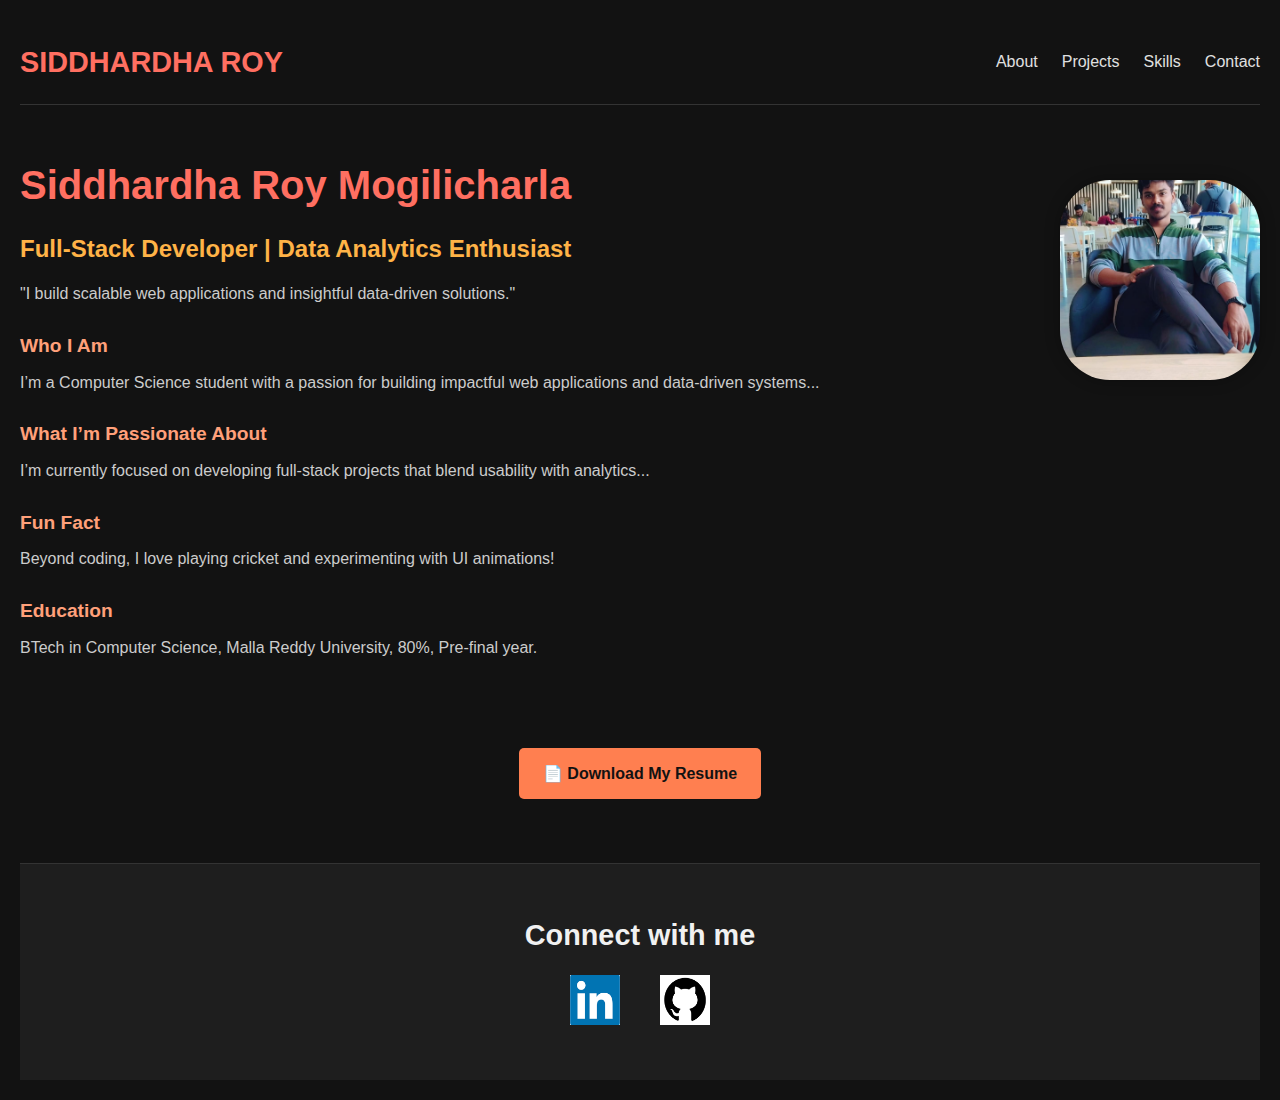
<file: index.html>
<!DOCTYPE html>
<html lang="en">

<head>
    <meta charset="UTF-8" />
    <meta name="viewport" content="width=device-width, initial-scale=1.0" />
    <title>Siddhardha Roy Mogilicharla</title>
    <link rel="stylesheet" href="index.css" />

</head>

<body>
    <!-- Navigation -->
    <nav class="navbar">
        <div class="logo">SIDDHARDHA ROY</div>
        <ul class="nav-links">
            <li><a href="index.html">About</a></li>
            <li><a href="projects.html">Projects</a></li>
            <li><a href="skills.html">Skills</a></li>
            <li><a href="contact.html">Contact</a></li>
        </ul>
    </nav>


    <!-- About Section -->
    <section class="about">
        <h1>Siddhardha Roy Mogilicharla</h1>
        <h2>Full-Stack Developer | Data Analytics Enthusiast</h2>
        <p>"I build scalable web applications and insightful data-driven solutions."</p>

        <h3>Who I Am</h3>
        <p>I’m a Computer Science student with a passion for building impactful web applications and data-driven systems...</p>

        <h3>What I’m Passionate About</h3>
        <p>I’m currently focused on developing full-stack projects that blend usability with analytics...</p>

        <h3>Fun Fact</h3>
        <p>Beyond coding, I love playing cricket and experimenting with UI animations!</p>

        <h3>Education</h3>
        <p>BTech in Computer Science, Malla Reddy University, 80%, Pre-final year.</p>
    </section>
    <div class="profile-image">
        <img src="images/profile.jpeg" alt="Siddhardha Roy Mogilicharla">
    </div>

    <div class="resume-download">
        <a href="images/cv4.pdf" download class="btn-download">
        📄 Download My Resume
    </a>
    </div>

    <!-- Social Media Section -->
    <section class="social-media">
        <h2>Connect with me</h2>
        <div class="social-icons">
            <a href="https://www.linkedin.com/in/siddhardha-roy-mogilicharla-442784279?utm_source=share&utm_campaign=share_via&utm_content=profile&utm_medium=android_app" target="_blank">
                <img src="images/linkedin.png" alt="LinkedIn">
            </a>
            <a href="https://github.com/Siddhu9876" target="_blank">
                <img src="images/github.png" alt="GitHub">
            </a>
        </div>
    </section>

</body>

</html>
</file>
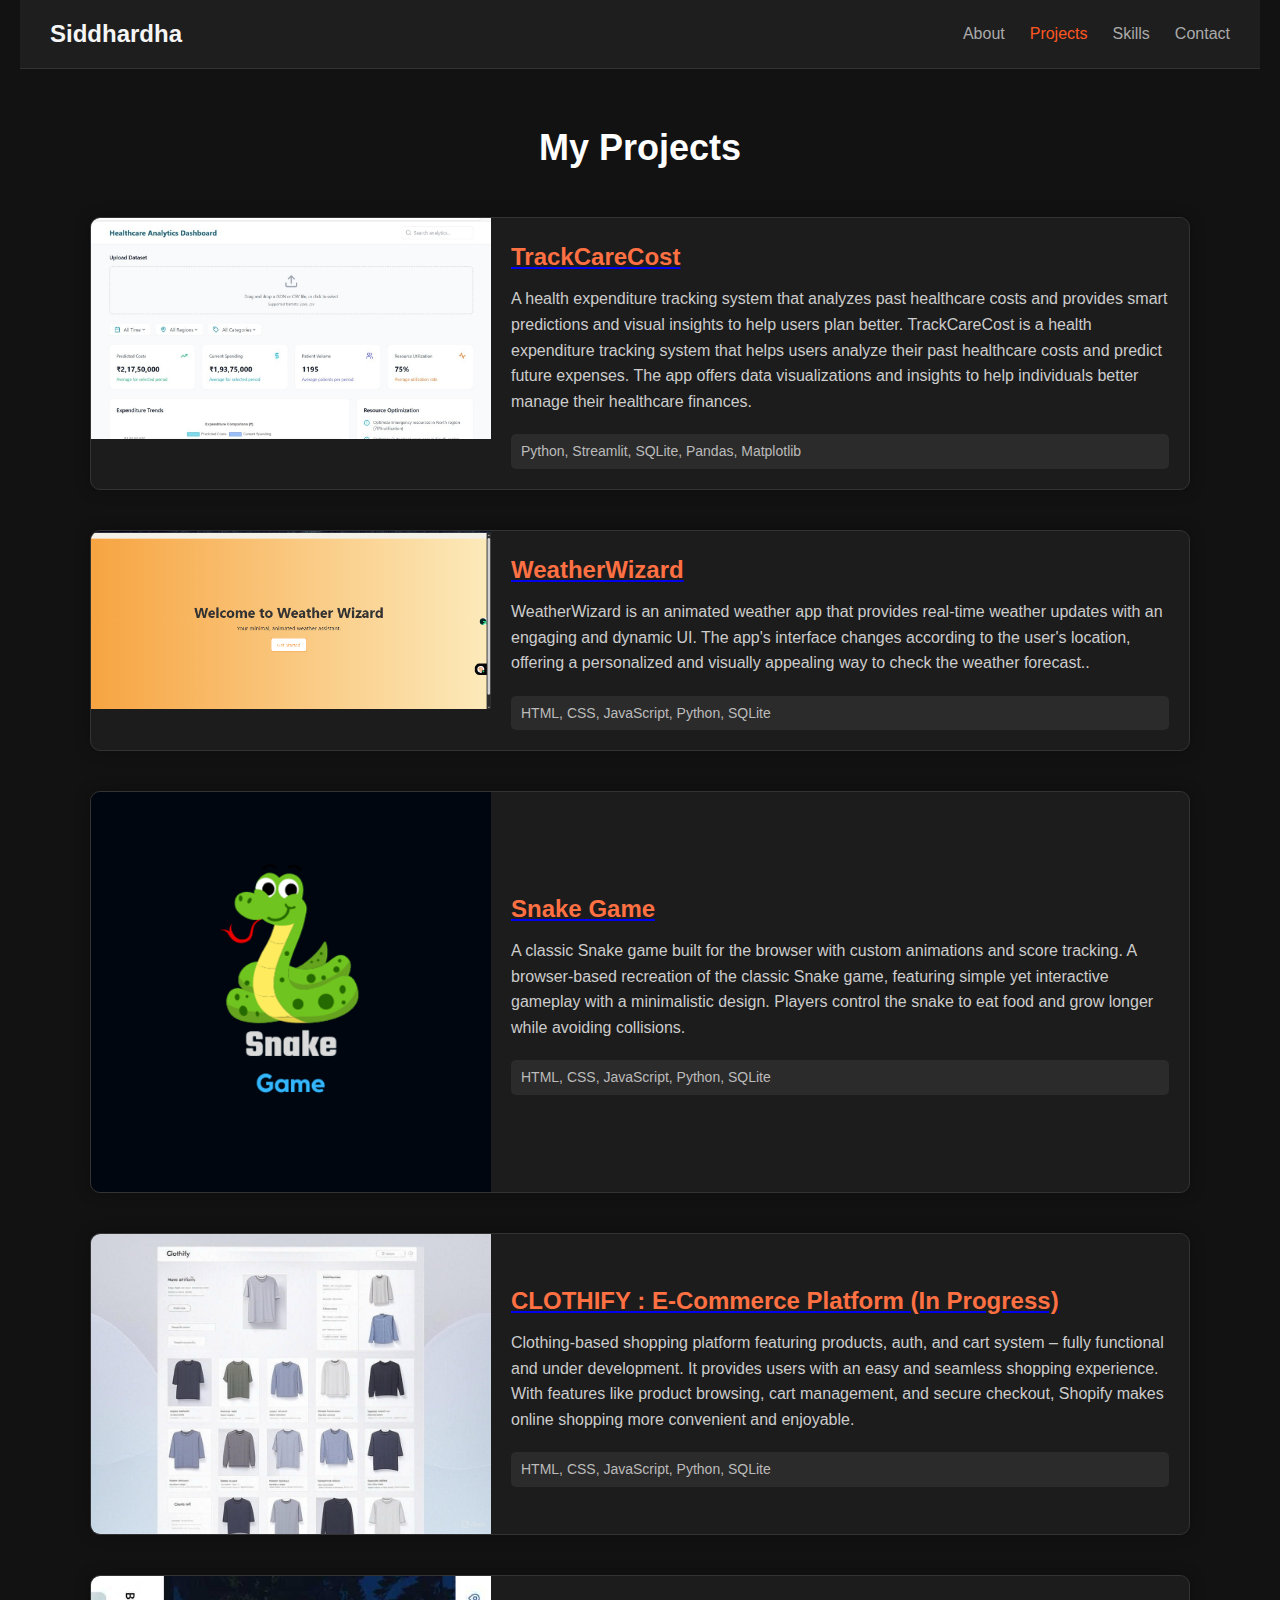
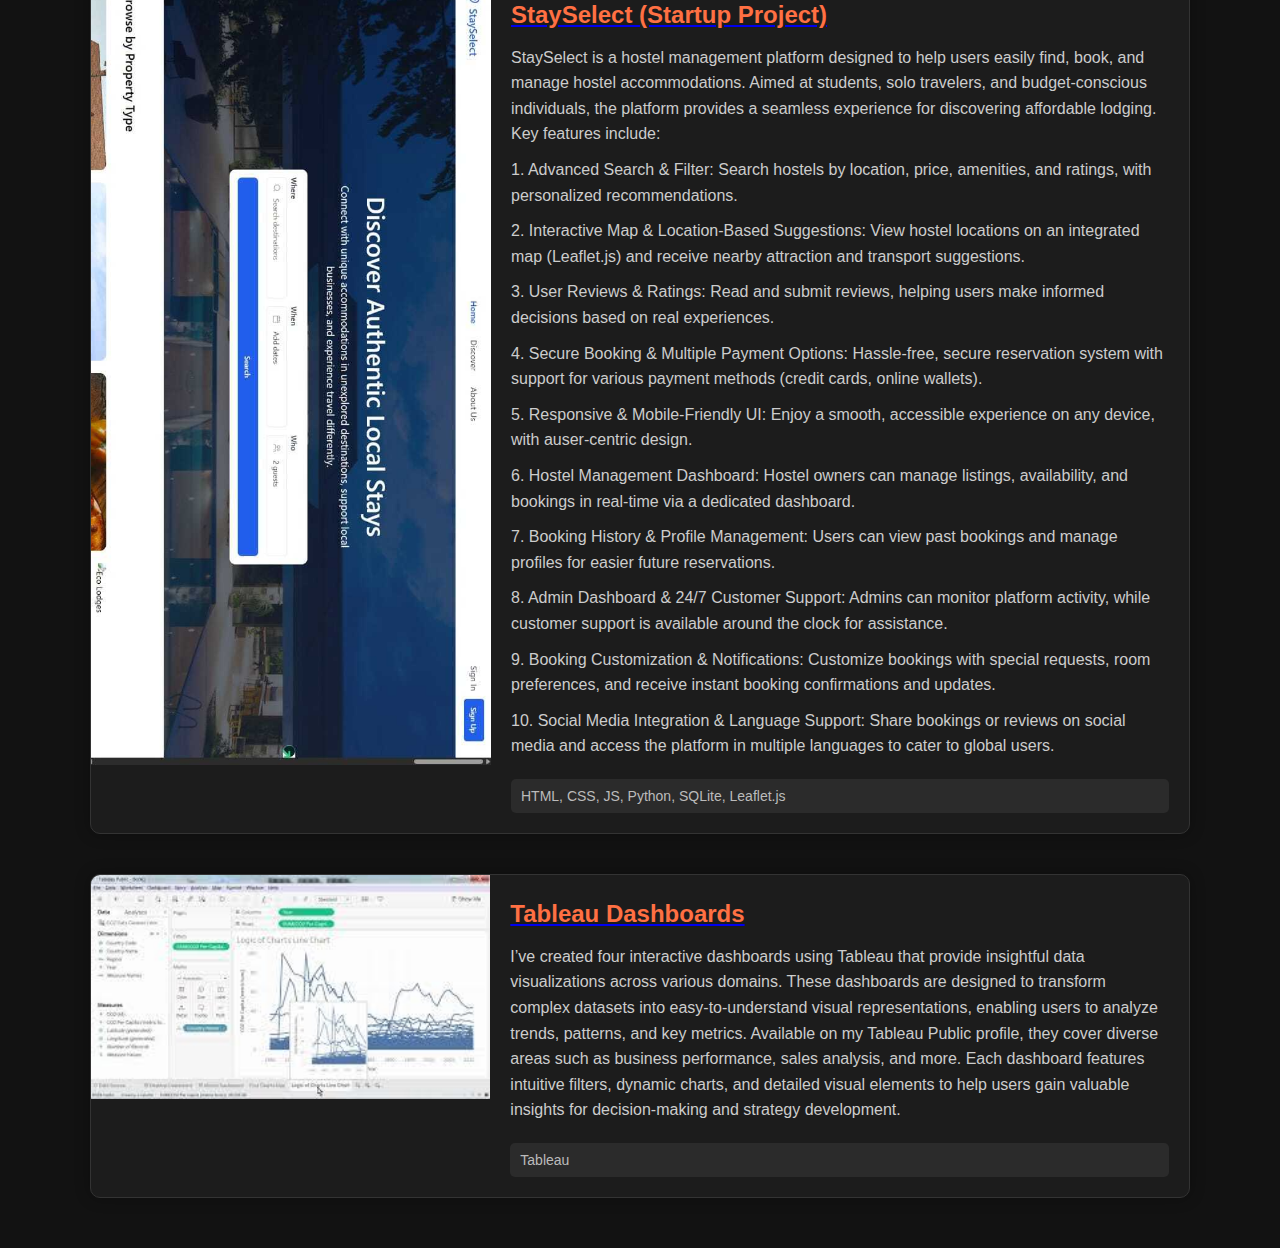
<file: projects.html>
<!DOCTYPE html>
<html lang="en">

<head>
    <meta charset="UTF-8" />
    <meta name="viewport" content="width=device-width, initial-scale=1.0" />
    <title>Projects | Siddhardha Roy Mogilicharla</title>
    <link rel="stylesheet" href="projects.css" />
</head>

<body>
    <!-- Navbar -->
    <nav class="navbar">
        <div class="logo">Siddhardha</div>
        <ul class="nav-links">
            <li><a href="index.html">About</a></li>
            <li><a href="projects.html" class="active">Projects</a></li>
            <li><a href="skills.html">Skills</a></li>
            <li><a href="contact.html">Contact</a></li>
        </ul>
    </nav>

    <!-- Projects Section -->
    <section class="projects">
        <h1>My Projects</h1>

        <div class="project-card">
            <img src="images/tcc.jpg" alt="TrackCareCost Screenshot" />
            <div class="project-content">
                <a href="https://your-trackcarecost-link.com" target="_blank">
                    <h2>TrackCareCost</h2>
                </a>
                <p>A health expenditure tracking system that analyzes past healthcare costs and provides smart predictions and visual insights to help users plan better. TrackCareCost is a health expenditure tracking system that helps users analyze their
                    past healthcare costs and predict future expenses. The app offers data visualizations and insights to help individuals better manage their healthcare finances.
                </p>
                <span class="tech-stack">Python, Streamlit, SQLite, Pandas, Matplotlib</span>
            </div>
        </div>

        <div class="project-card">
            <img src="images/weatherwizard.png" alt="WeatherWizard Screenshot" />
            <div class="project-content">
                <a href="https://your-weatherwizard-link.com" target="_blank">
                    <h2>WeatherWizard</h2>
                </a>
                <p>WeatherWizard is an animated weather app that provides real-time weather updates with an engaging and dynamic UI. The app's interface changes according to the user's location, offering a personalized and visually appealing way to check
                    the weather forecast..</p>
                <span class="tech-stack">HTML, CSS, JavaScript, Python, SQLite</span>
            </div>
        </div>

        <div class="project-card">
            <img src="images/snakegame.png" alt="Snake Game Screenshot" />
            <div class="project-content">
                <a href="https://your-snakegame-link.com" target="_blank">
                    <h2>Snake Game</h2>
                </a>
                <p>A classic Snake game built for the browser with custom animations and score tracking. A browser-based recreation of the classic Snake game, featuring simple yet interactive gameplay with a minimalistic design. Players control the snake
                    to eat food and grow longer while avoiding collisions.


                </p>
                <span class="tech-stack">HTML, CSS, JavaScript, Python, SQLite</span>
            </div>
        </div>

        <div class="project-card">
            <img src="images/clothify.jpg" alt="E-Commerce Screenshot" />
            <div class="project-content">
                <a href="#" target="_blank">
                    <h2>CLOTHIFY : E-Commerce Platform (In Progress)</h2>
                </a>
                <p>Clothing-based shopping platform featuring products, auth, and cart system – fully functional and under development. It provides users with an easy and seamless shopping experience. With features like product browsing, cart management,
                    and secure checkout, Shopify makes online shopping more convenient and enjoyable.
                </p>
                <span class="tech-stack">HTML, CSS, JavaScript, Python, SQLite</span>
            </div>
        </div>

        <div class="project-card">
            <img src="images/stayslect.jpg" alt="StaySelect Screenshot" />
            <div class="project-content">
                <a href="#" target="_blank">
                    <h2>StaySelect (Startup Project)</h2>
                </a>
                <p>StaySelect is a hostel management platform designed to help users easily find, book, and manage hostel accommodations. Aimed at students, solo travelers, and budget-conscious individuals, the platform provides a seamless experience for
                    discovering affordable lodging. Key features include: </p>
                <p>1. Advanced Search & Filter: Search hostels by location, price, amenities, and ratings, with personalized recommendations. </p>
                <p>2. Interactive Map & Location-Based Suggestions: View hostel locations on an integrated map (Leaflet.js) and receive nearby attraction and transport suggestions. </p>
                <p>3. User Reviews & Ratings: Read and submit reviews, helping users make informed decisions based on real experiences. </p>
                <p>4. Secure Booking & Multiple Payment Options: Hassle-free, secure reservation system with support for various payment methods (credit cards, online wallets).</p>
                <p>5. Responsive & Mobile-Friendly UI: Enjoy a smooth, accessible experience on any device, with auser-centric design. </p>
                <p>6. Hostel Management Dashboard: Hostel owners can manage listings, availability, and bookings in real-time via a dedicated dashboard.</p>
                <p>7. Booking History & Profile Management: Users can view past bookings and manage profiles for easier future reservations.</p>
                <p>8. Admin Dashboard & 24/7 Customer Support: Admins can monitor platform activity, while customer support is available around the clock for assistance.</p>
                <p>9. Booking Customization & Notifications: Customize bookings with special requests, room preferences, and receive instant booking confirmations and updates.</p>
                <p>10. Social Media Integration & Language Support: Share bookings or reviews on social media and access the platform in multiple languages to cater to global users.</p>
                <span class="tech-stack">HTML, CSS, JS, Python, SQLite, Leaflet.js</span>
            </div>
        </div>

        <div class="project-card">
            <img src="images/tableau.dashboard.jpg" alt="Tableau Dashboards" />
            <div class="project-content">
                <a href="https://public.tableau.com/app/profile/siddhardha.roy" target="_blank">
                    <h2>Tableau Dashboards</h2>
                </a>
                <p>I’ve created four interactive dashboards using Tableau that provide insightful data visualizations across various domains. These dashboards are designed to transform complex datasets into easy-to-understand visual representations, enabling
                    users to analyze trends, patterns, and key metrics. Available on my Tableau Public profile, they cover diverse areas such as business performance, sales analysis, and more. Each dashboard features intuitive filters, dynamic charts,
                    and detailed visual elements to help users gain valuable insights for decision-making and strategy development.</p>
                <span class="tech-stack">Tableau</span>
            </div>
        </div>
    </section>
</body>

</html>
</file>
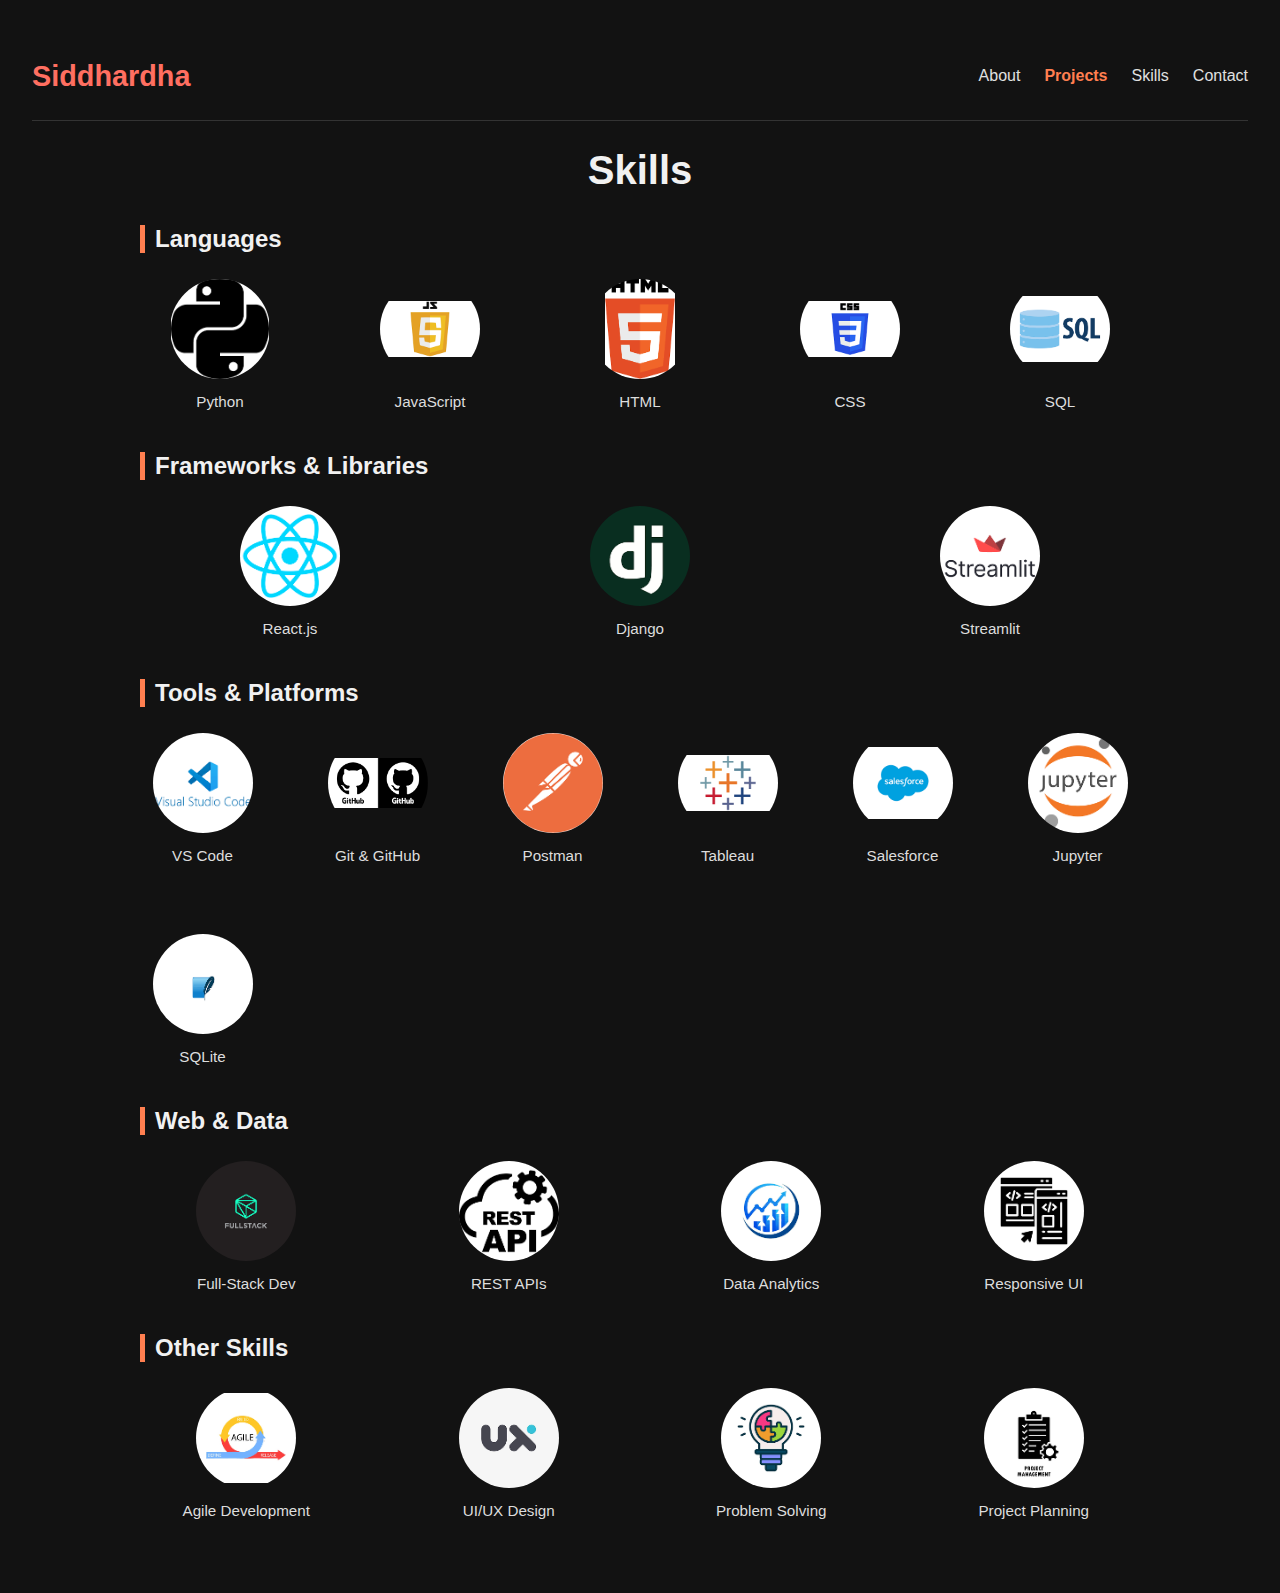
<file: skills.html>
<!DOCTYPE html>
<html lang="en">

<head>
    <meta charset="UTF-8" />
    <meta name="viewport" content="width=device-width, initial-scale=1.0" />
    <title>Skills | Siddhardha Roy Mogilicharla</title>
    <link rel="stylesheet" href="skills.css" />
</head>

<body>
    <!-- Navbar -->
    <nav class="navbar">
        <div class="logo">Siddhardha</div>
        <ul class="nav-links">
            <li><a href="index.html">About</a></li>
            <li><a href="projects.html" class="active">Projects</a></li>
            <li><a href="skills.html">Skills</a></li>
            <li><a href="contact.html">Contact</a></li>
        </ul>
    </nav>


    <section class="skills-section">
        <h1>Skills</h1>

        <!-- Languages -->
        <div class="category">
            <h2>Languages</h2>
            <div class="skill-grid">
                <div class="skill"><img src="images/python.png" alt="Python" /><span>Python</span></div>
                <div class="skill"><img src="images/js.png" alt="JavaScript" /><span>JavaScript</span></div>
                <div class="skill"><img src="images/html.png" alt="HTML" /><span>HTML</span></div>
                <div class="skill"><img src="images/css.png" alt="CSS" /><span>CSS</span></div>
                <div class="skill"><img src="images/sql.png" alt="SQL" /><span>SQL</span></div>
            </div>
        </div>

        <!-- Frameworks & Libraries -->
        <div class="category">
            <h2>Frameworks & Libraries</h2>
            <div class="skill-grid">
                <div class="skill"><img src="images/react.png" alt="React.js" /><span>React.js</span></div>
                <div class="skill"><img src="images/django.png" alt="Django" /><span>Django</span></div>
                <div class="skill"><img src="images/streamlit.png" alt="Streamlit" /><span>Streamlit</span></div>
            </div>
        </div>

        <!-- Tools & Platforms -->
        <div class="category">
            <h2>Tools & Platforms</h2>
            <div class="skill-grid">
                <div class="skill"><img src="images/vsc.png" alt="VS Code" /><span>VS Code</span></div>
                <div class="skill"><img src="images/git.png" alt="Git & GitHub" /><span>Git & GitHub</span></div>
                <div class="skill"><img src="images/postman.png" alt="Postman" /><span>Postman</span></div>
                <div class="skill"><img src="images/tableau.png" alt="Tableau" /><span>Tableau</span></div>
                <div class="skill"><img src="images/salesforce.png" alt="Salesforce" /><span>Salesforce</span></div>
                <div class="skill"><img src="images/jupyter.png" alt="Jupyter" /><span>Jupyter</span></div>
                <div class="skill"><img src="images/sqlite.png" alt="SQLite" /><span>SQLite</span></div>
            </div>
        </div>

        <!-- Web & Data -->
        <div class="category">
            <h2>Web & Data</h2>
            <div class="skill-grid">
                <div class="skill"><img src="images/fullstack.png" alt="Full-Stack Web Development" /><span>Full-Stack Dev</span></div>
                <div class="skill"><img src="images/restapi.png" alt="REST APIs" /><span>REST APIs</span></div>
                <div class="skill"><img src="images/DA.png" alt="Data Analytics" /><span>Data Analytics</span></div>
                <div class="skill"><img src="images/ui.png" alt="Responsive UI Design" /><span>Responsive UI</span></div>
            </div>
        </div>

        <!-- Other Skills -->
        <div class="category">
            <h2>Other Skills</h2>
            <div class="skill-grid">
                <div class="skill"><img src="images/agile.png" alt="Agile" /><span>Agile Development</span></div>
                <div class="skill"><img src="images/ui.ux.png" alt="UI/UX" /><span>UI/UX Design</span></div>
                <div class="skill"><img src="images/problemsolving.png" alt="Problem Solving" /><span>Problem Solving</span></div>
                <div class="skill"><img src="images/project.planning.png" alt="Project Planning" /><span>Project Planning</span></div>
            </div>
        </div>
    </section>
</body>

</html>
</file>
<file: skills.css>
/* Navbar */

.navbar {
    display: flex;
    justify-content: space-between;
    align-items: center;
    padding: 1.2rem 0;
    border-bottom: 1px solid #333;
}

.logo {
    font-size: 1.8rem;
    font-weight: bold;
    color: #ff6f61;
    /* Coral or peach shade */
}

.nav-links {
    list-style: none;
    display: flex;
    gap: 1.5rem;
}

.nav-links a {
    text-decoration: none;
    color: #e0e0e0;
    font-weight: 500;
    position: relative;
}

.nav-links a::after {
    content: '';
    position: absolute;
    width: 0;
    height: 2px;
    background: #ffb347;
    /* Warm orange */
    left: 0;
    bottom: -4px;
    transition: 0.3s ease;
}

.nav-links a:hover::after {
    width: 100%;
}


/* General Body Styling */

body {
    background-color: #121212;
    color: #f1f1f1;
    font-family: 'Segoe UI', sans-serif;
    margin: 0;
    padding: 2rem;
}


/* Skills Section */

.skills-section {
    max-width: 1000px;
    margin: auto;
}

.skills-section h1 {
    font-size: 2.5rem;
    text-align: center;
    margin-bottom: 2rem;
}


/* Category Heading */

.category h2 {
    margin-top: 2rem;
    margin-bottom: 1rem;
    font-size: 1.5rem;
    border-left: 5px solid #ff7f50;
    padding-left: 10px;
}


/* Grid Layout for Skills */

.skill-grid {
    display: grid;
    grid-template-columns: repeat(auto-fit, minmax(120px, 1fr));
    gap: 50px;
    margin-bottom: 2rem;
}


/* Each Individual Skill */

.skill {
    padding: 10px;
    text-align: center;
    box-shadow: none;
    transition: transform 0.3s ease-in-out;
    perspective: 500px;
    /* Add perspective for the 3D effect */
}


/* 3D Ball Shape Effect for Logos */

.skill img {
    width: 100px;
    height: 100px;
    object-fit: contain;
    margin-bottom: 10px;
    border-radius: 50%;
    /* This makes the logo circular */
    background: none;
    transition: transform 0.3s ease-in-out, box-shadow 0.3s ease-in-out;
    transform-style: preserve-3d;
    /* Ensure 3D transformations are applied */
}


/* Hover Animation to Create 3D Ball Effect */

.skill:hover img {
    transform: rotateY(15deg) rotateX(15deg);
    /* Rotate on X and Y axes to simulate 3D ball effect */
    box-shadow: 0 8px 20px rgba(0, 0, 0, 0.5);
    /* Add a subtle shadow for depth */
}


/* Skill Label */

.skill span {
    display: block;
    font-size: 0.95rem;
    color: #ddd;
}


/* Active Link Style */

nav a.active {
    color: #ff7f50;
    font-weight: bold;
}
</file>
<file: index.css>
/* Global Reset and Fonts */

* {
    margin: 0;
    padding: 0;
    box-sizing: border-box;
    scroll-behavior: smooth;
    font-family: 'Segoe UI', Tahoma, Geneva, Verdana, sans-serif;
}

body {
    background-color: #121212;
    /* Dark background */
    color: #e0e0e0;
    /* Light text */
    line-height: 1.6;
    padding: 0 10%;
}


/* Navbar */

.navbar {
    display: flex;
    justify-content: space-between;
    align-items: center;
    padding: 1.2rem 0;
    border-bottom: 1px solid #333;
}

.logo {
    font-size: 1.8rem;
    font-weight: bold;
    color: #ff6f61;
    /* Coral or peach shade */
}

.nav-links {
    list-style: none;
    display: flex;
    gap: 1.5rem;
}

.nav-links a {
    text-decoration: none;
    color: #e0e0e0;
    font-weight: 500;
    position: relative;
}

.nav-links a::after {
    content: '';
    position: absolute;
    width: 0;
    height: 2px;
    background: #ffb347;
    /* Warm orange */
    left: 0;
    bottom: -4px;
    transition: 0.3s ease;
}

.nav-links a:hover::after {
    width: 100%;
}


/* About Section */

.about {
    padding: 3rem 0;
}

.about h1 {
    font-size: 2.5rem;
    color: #ff6f61;
}

.about h2 {
    font-size: 1.5rem;
    color: #ffb347;
    margin: 0.8rem 0;
}

.about p {
    font-size: 1rem;
    margin: 0.5rem 0;
    color: #ccc;
}

.about h3 {
    font-size: 1.2rem;
    color: #ffa07a;
    margin-top: 1.5rem;
}


/* Responsive */

@media (max-width: 768px) {
    .nav-links {
        flex-direction: column;
        align-items: flex-start;
        gap: 1rem;
    }
    .about h1 {
        font-size: 2rem;
    }
    body {
        padding: 0 5%;
    }
}


/* Overall Body and Main Layout */

body {
    background-color: #121212;
    color: #f0f0f0;
    font-family: 'Segoe UI', Tahoma, Geneva, Verdana, sans-serif;
    margin: 0;
    padding: 20px;
}


/* Main Container */

main {
    display: flex;
    flex-wrap: wrap;
    justify-content: space-between;
}


/* Profile Section */

.profile-container {
    position: relative;
    width: 250px;
    height: 250px;
    margin-left: auto;
    /* Pushes it to the right side */
    margin-right: 20px;
    /* Adds space between content and the profile */
}

.profile-photo {
    width: 100%;
    height: 100%;
    border-radius: 50%;
    /* Circular Profile Picture */
    overflow: hidden;
    box-shadow: 0 0 15px rgba(0, 0, 0, 0.3);
}

.profile-photo img {
    width: 100%;
    height: 100%;
    object-fit: cover;
}


/* About Section */

#about-me {
    flex: 1;
    padding-right: 20px;
}


/* Footer */

footer {
    margin-top: 30px;
    text-align: center;
    font-size: 14px;
}

footer a {
    color: #ff7043;
    text-decoration: none;
}

footer a:hover {
    color: #fff;
}


/* Overall Body and Main Layout */

body {
    background-color: #121212;
    color: #f0f0f0;
    font-family: 'Segoe UI', Tahoma, Geneva, Verdana, sans-serif;
    margin: 0;
    padding: 20px;
}


/* Main Layout */

main {
    padding-right: 20px;
}


/* Profile Image - Positioned on the Right */

.profile-image {
    position: fixed;
    /* Makes it stay in place even when scrolling */
    top: 20%;
    /* Adjust the vertical position */
    right: 20px;
    /* Adjust the horizontal position */
    width: 200px;
    /* Adjust the image size */
    height: 200px;
    /* Adjust the image size */
    border-radius: 25%;
    /* Makes the image circular */
    overflow: hidden;
    box-shadow: 0 0 15px rgba(0, 0, 0, 0.3);
}


/* Profile Image inside the container */

.profile-image img {
    width: 100%;
    height: 100%;
    object-fit: cover;
    /* Ensures the image fills the circular container */
}


/* Footer */

footer {
    margin-top: 30px;
    text-align: center;
    font-size: 14px;
}

footer a {
    color: #ff7043;
    text-decoration: none;
}

footer a:hover {
    color: #fff;
}

.social-media {
    text-align: center;
    padding: 3rem 0;
    background-color: #1e1e1e;
    margin-top: 4rem;
    border-top: 1px solid #333;
}

.social-media h2 {
    font-size: 1.8rem;
    margin-bottom: 1rem;
    color: #f1f1f1;
}

.social-icons {
    display: flex;
    justify-content: center;
    gap: 40px;
    margin-top: 1rem;
}

.social-icons img {
    width: 50px;
    height: 50px;
    transition: transform 0.3s ease;
}

.social-icons img:hover {
    transform: scale(1.1) rotate(5deg);
}

.resume-download {
    text-align: center;
    margin: 2rem 0;
}

.btn-download {
    background-color: #ff7f50;
    color: #121212;
    padding: 0.8rem 1.5rem;
    font-size: 1rem;
    font-weight: bold;
    text-decoration: none;
    border-radius: 5px;
    transition: background-color 0.3s ease, transform 0.3s ease;
    display: inline-block;
}

.btn-download:hover {
    background-color: #ff5722;
    transform: scale(1.05);
}
</file>
<file: projects.css>
/* Reset and Base Styles */

* {
    margin: 0;
    padding: 0;
    box-sizing: border-box;
}

body {
    background-color: #121212;
    color: #f0f0f0;
    font-family: 'Segoe UI', Tahoma, Geneva, Verdana, sans-serif;
    line-height: 1.6;
    padding: 0 20px;
}


/* Navbar */

.navbar {
    display: flex;
    justify-content: space-between;
    align-items: center;
    background-color: #1e1e1e;
    padding: 15px 30px;
    border-bottom: 1px solid #333;
}

.navbar .logo {
    font-size: 24px;
    font-weight: bold;
    color: #f5f5f5;
}

.nav-links {
    list-style: none;
    display: flex;
    gap: 25px;
}

.nav-links li a {
    text-decoration: none;
    color: #aaa;
    font-weight: 500;
    transition: color 0.3s ease;
}

.nav-links li a:hover,
.nav-links li a.active {
    color: #ff5722;
    /* Accent color */
}


/* Project Section */

.projects {
    max-width: 1100px;
    margin: 50px auto;
}

.projects h1 {
    font-size: 36px;
    margin-bottom: 40px;
    text-align: center;
    color: #ffffff;
}


/* Project Cards */

.project-card {
    background-color: #1c1c1c;
    border: 1px solid #333;
    border-radius: 10px;
    display: flex;
    flex-wrap: wrap;
    margin-bottom: 40px;
    box-shadow: 0 0 15px rgba(0, 0, 0, 0.3);
    overflow: hidden;
}

.project-card img {
    flex: 1 1 300px;
    width: 100%;
    max-width: 400px;
    object-fit: cover;
    height: 100%;
}

.project-content {
    flex: 2 1 500px;
    padding: 20px;
    display: flex;
    flex-direction: column;
    justify-content: center;
}

.project-content h2 {
    font-size: 24px;
    margin-bottom: 10px;
    color: #ff7043;
}

.project-content p {
    font-size: 16px;
    margin-bottom: 10px;
    color: #ccc;
}

.tech-stack {
    font-size: 14px;
    color: #bbb;
    background-color: #2b2b2b;
    display: inline-block;
    padding: 6px 10px;
    border-radius: 5px;
    margin-top: 10px;
}


/* Responsive */

@media (max-width: 768px) {
    .project-card {
        flex-direction: column;
    }
    .project-card img {
        width: 100%;
        max-height: 250px;
    }
    .project-content {
        padding: 15px;
    }
}
</file>
